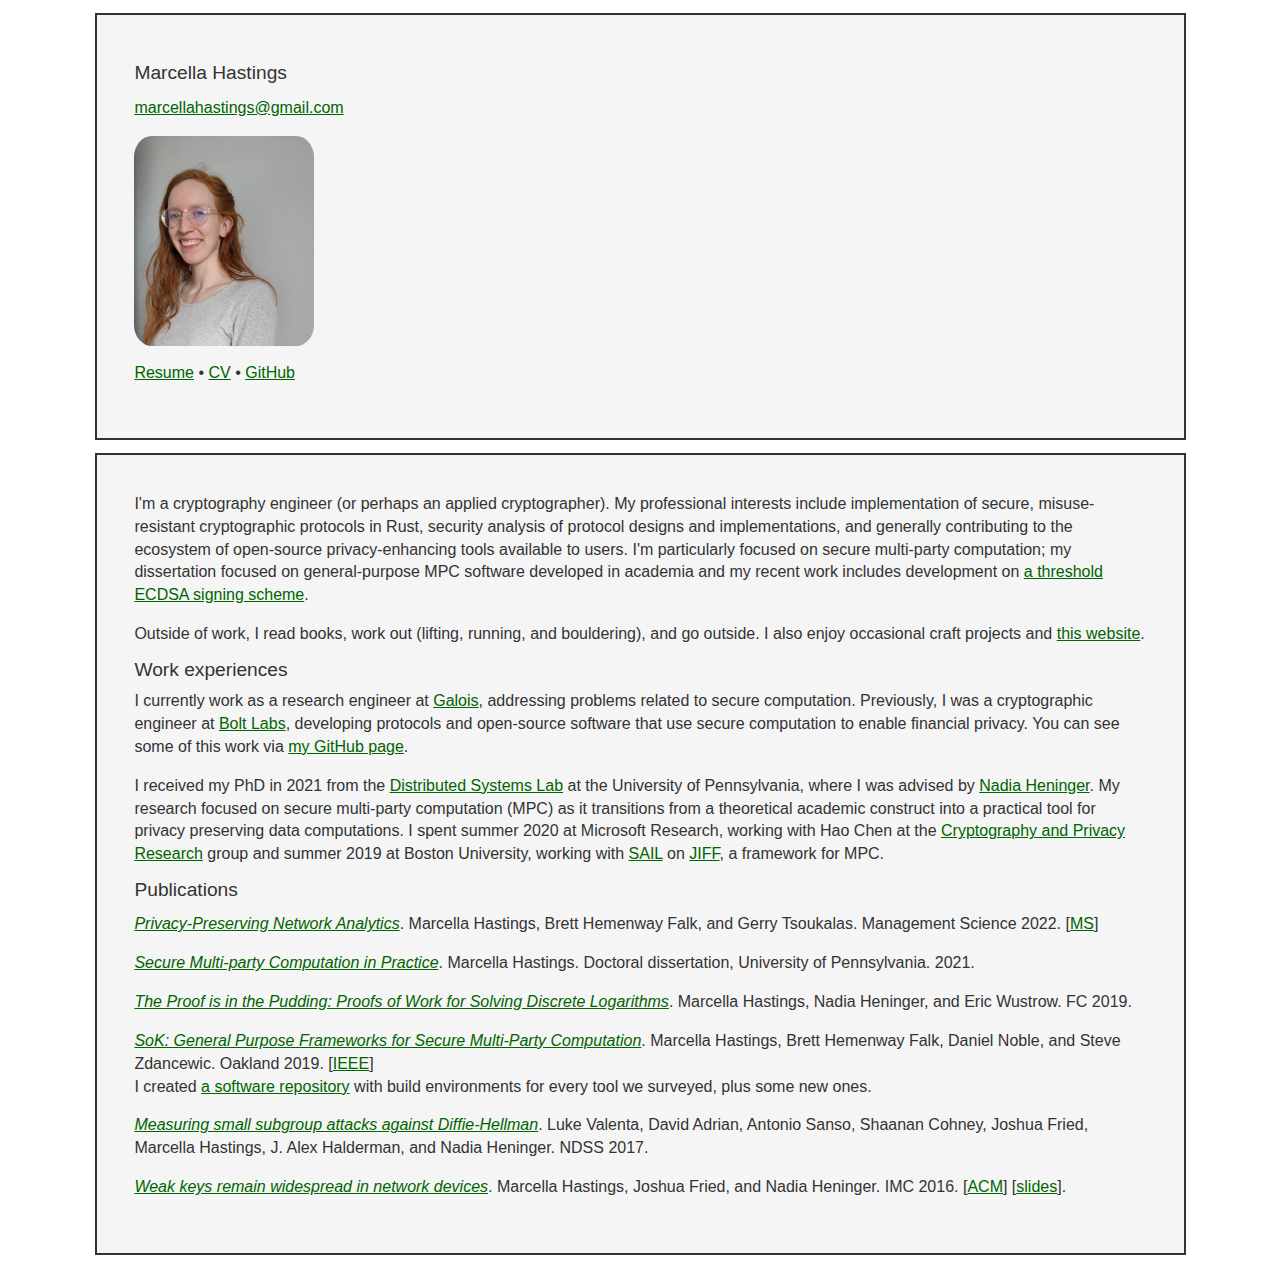
<file: index.html>
<html>
<head>
<title>Marcella Hastings</title>

<meta name="viewport" content="width=device-width; initial-scale=1; maximum-scale=1;" />
<link href="css/basics.css" rel='stylesheet' type='text/css' />

</head>
<body>
  <div class=main>
    <h1> Marcella Hastings </h1>

    <p><a
    href="mailto:marcellahastings@gmail.com">marcellahastings@gmail.com</a>
    <!--[<a href="static/2094496C.asc">pgp</a>] -->
    </p>

    <img src="images/marcella.jpg"  height="210">
    <p><a href="static/resume.pdf">Resume</a> •
    <a href="static/cv.pdf">CV</a> •
    <a href="http://github.com/marsella">GitHub</a>
    </p>
  </div>

  <div class=main>
    I'm a cryptography engineer (or perhaps an applied cryptographer).
    My professional interests include implementation of secure, misuse-resistant cryptographic protocols in Rust, security analysis of protocol designs and implementations, and generally contributing to the ecosystem of open-source privacy-enhancing tools available to users.
    I'm particularly focused on secure multi-party computation; my dissertation focused on general-purpose MPC software developed in academia and my recent work includes development on <a href="https://github.com/boltlabs-inc/tss-ecdsa">a threshold ECDSA signing scheme</a>.

    <p>
    Outside of work, I read books, work out (lifting, running, and bouldering), and go outside. I also enjoy occasional craft projects and <a href="https://www.majos.net/">this website</a>.
    </p>

    <h1>Work experiences</h1>
    I currently work as a research engineer at <a href=https://galois.com>Galois</a>, addressing problems related to secure computation. Previously, I was a cryptographic engineer at <a href=https://boltlabs.tech>Bolt Labs</a>, developing protocols and open-source software that use secure computation to enable financial privacy. You can see some of this work via <a href="http://github.com/marsella">my GitHub page</a>.

    <p>
    I received my PhD in 2021 from the <a href="https://dsl.cis.upenn.edu/">Distributed Systems Lab</a> at the University of Pennsylvania, where I was advised by <a href=https://cseweb.ucsd.edu/~nadiah/>Nadia Heninger</a>.  
    My research focused on secure multi-party computation (MPC) as it transitions from a theoretical academic construct into a practical tool for privacy preserving data computations.
    
    I spent summer 2020 at Microsoft Research, working with Hao Chen at the <a href=https://www.microsoft.com/en-us/research/group/cryptography-research/>Cryptography and Privacy Research</a> group
    and summer 2019 at Boston University, working with <a href=https://sail.bu.edu>SAIL</a> on <a href=https://github.com/multiparty/jiff/>JIFF</a>, a framework for MPC.


    <h1> Publications </h1>
    <p><i><a href="https://papers.ssrn.com/sol3/papers.cfm?abstract_id=3680000">Privacy-Preserving Network Analytics</a></i>.
    <b>Marcella Hastings</b>, Brett Hemenway Falk, and Gerry Tsoukalas.
    Management Science 2022.
    [<a href="https://pubsonline.informs.org/doi/epdf/10.1287/mnsc.2022.4582">MS</a>]
    </p>

    <p><i><a href="static/dissertation.pdf">Secure Multi-party Computation in Practice</a></i>.
    <b>Marcella Hastings</b>.
    Doctoral dissertation, University of Pennsylvania. 2021.
    </p>

    <p><i><a href="https://eprint.iacr.org/2018/939.pdf">The Proof is in the Pudding: Proofs of Work for Solving Discrete Logarithms</a></i>.
    <b>Marcella Hastings</b>, Nadia Heninger, and Eric Wustrow.
    FC 2019.
    </p>

    <p><i><a href="static/mpcsok.pdf">SoK: General Purpose Frameworks for Secure Multi-Party Computation</a></i>. 
    <b>Marcella Hastings</b>, Brett Hemenway Falk, Daniel Noble, and Steve Zdancewic. 
    Oakland 2019.
    [<a href="https://www.computer.org/csdl/proceedings/sp/2019/6660/00/666000a462.pdf">IEEE</a>] <br/>
    I created <a href="https://github.com/mpc-sok/frameworks">a software repository</a> with build environments for every tool we surveyed, plus some new ones.
    </p>

    <p><i><a href="https://eprint.iacr.org/2016/995">
    Measuring small subgroup attacks against Diffie-Hellman</a></i>. 
    Luke Valenta, David Adrian, Antonio Sanso, Shaanan Cohney, Joshua Fried, <b>Marcella Hastings</b>, J. Alex Halderman, and Nadia Heninger. 
    NDSS 2017.  
    </p>

    <p><i><a
    href="https://www.cis.upenn.edu/~nadiah/papers/weak-keys/weak-keys.pdf">
    Weak keys remain widespread in network devices</a></i>. 
    <b>Marcella Hastings</b>, Joshua Fried, and Nadia Heninger. 
    IMC 2016. 
    [<a href="https://dl.acm.org/citation.cfm?id=2987486">ACM</a>] [<a href="static/imc.pdf">slides</a>].
    </p>

  </div>
</body>
</html>
</file>
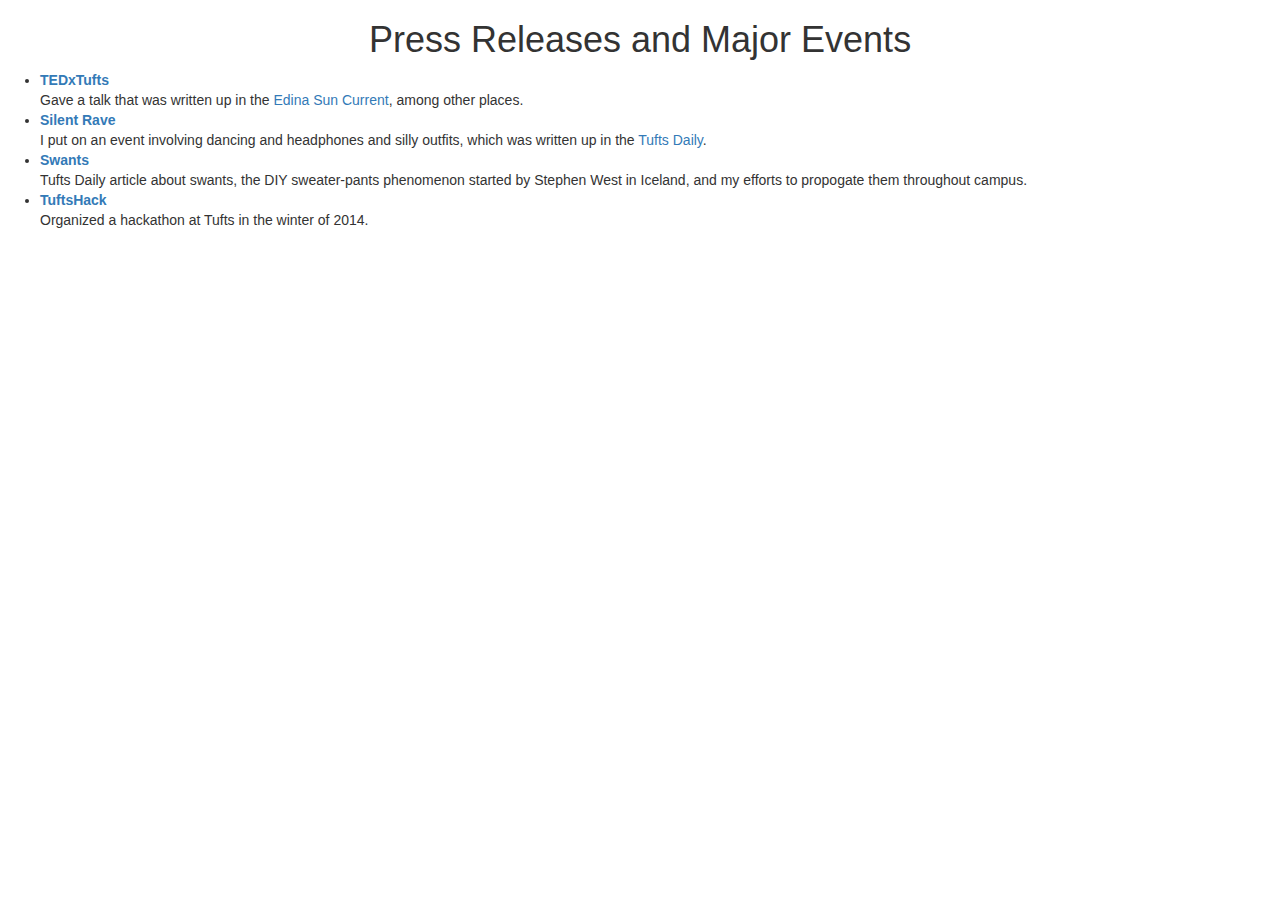
<file: press.html>
<!DOCTYPE html>
<html>
<head>
  <meta charset="UTF-8">
  <title>Marcella Hastings Press</title>
  <link rel="stylesheet"
    href="//netdna.bootstrapcdn.com/bootstrap/3.0.2/css/bootstrap.min.css">
  <link rel="stylesheet" type="text/css" href="static/style.css" />
</head>
<body>
  
  <h1 class="text-center">Press Releases and Major Events</h1>
  <ul>
  <li><b><a
  href="https://medium.com/tedx-experience/on-pedestals-556b64465c8d">TEDxTufts</a><br/>
  </b> Gave a talk that was written up in the <a
  href="http://current.mnsun.com/2015/09/edina-high-school-grad-takes-tedx-stage/">
  Edina Sun Current</a>, among other places.
  </li>
  
  <li> <strong><a href="http://silentrave.club">Silent Rave</a></strong> <br/>
  I put on an event involving dancing and headphones and silly outfits,
  which was written up in the <a
  href="http://tuftsdaily.com/arts/2015/04/01/silent-rave-happen-tonight-crane-room/">Tufts Daily</a>.

  </li>
  <li> <strong><a
    href="http://tuftsdaily.com/arts/2015/01/29/marcella-hastings-paves" + 
    "-way-swants-revolution/">Swants</a></strong> <br/>
    Tufts Daily article about swants, the DIY sweater-pants
    phenomenon started by Stephen West in Iceland, and my efforts to
    propogate them throughout campus.
  </li>
  <li><strong><a
  href="http://tuftsdaily.com/news/2014/02/06/over-100-students-participate-in-tufts%C2%92-latest-hackathon/">TuftsHack</a></strong><br/>
  Organized a hackathon at Tufts in the winter of 2014.
  </ul>
</body>
</html>
</file>
<file: css/basics.css>
.main {
  margin : 1% auto; 
  width : 80%;
  border : 2px solid;
  background-color :  whitesmoke;
  padding : 3%;
  max-width : 100%;
}

a {
  color: darkgreen;
}

b {
  font-weight : 500;
}

html {
  font-family: sans-serif;
  -webkit-text-size-adjust: 100%;
      -ms-text-size-adjust: 100%;
}
body {
  font-family: "Helvetica Neue", Helvetica, Arial, sans-serif;
  font-size: 1em;
  line-height: 1.42857143;
  color: #333;
  background-color: #fff;
}
h1 {
  font-weight: 500;
  font-size: 1.2em;
  line-height: .8;
}

img {
  border-radius: 10%;
}
</file>
<file: static/style.css>
.top-buffer { margin-top:20px; }
</file>
